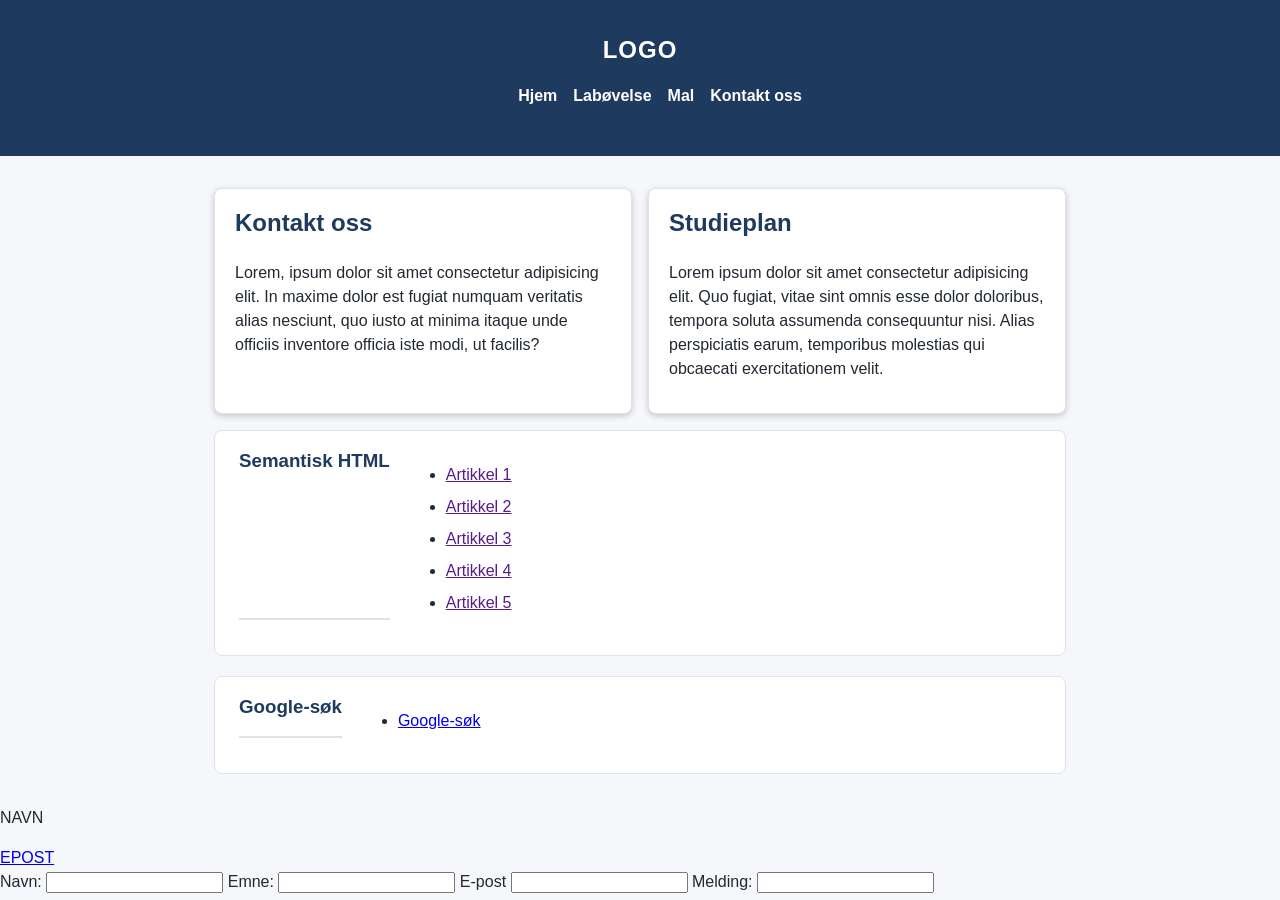
<file: Code-along/Uke 38 - CSS Flexbox/index.html>
<!doctype html>
<html lang="en">
	<head>
		<meta charset="UTF-8" />
		<meta name="viewport" content="width=device-width, initial-scale=1.0" />
		<title>Forside</title>
		<link rel="stylesheet" href="styles.css" />
	</head>
	<body>
		<header>
			<span>LOGO</span>
			<nav>
				<ul>
					<li><a href="index.html">Hjem</a></li>
					<li><a href="ovelse.html">Labøvelse</a></li>
					<li><a href="mal.html">Mal</a></li>
					<li><a href="#contact">Kontakt oss</a></li>
				</ul>
			</nav>
		</header>
		<main>
			<section class="hovedinnhold">
				<article>
					<h2>Kontakt oss</h2>
					<p>
						Lorem, ipsum dolor sit amet consectetur adipisicing elit. In maxime dolor est fugiat
						numquam veritatis alias nesciunt, quo iusto at minima itaque unde officiis inventore
						officia iste modi, ut facilis?
					</p>
				</article>
				<article>
					<h2>Studieplan</h2>
					<p>
						Lorem ipsum dolor sit amet consectetur adipisicing elit. Quo fugiat, vitae sint omnis
						esse dolor doloribus, tempora soluta assumenda consequuntur nisi. Alias perspiciatis
						earum, temporibus molestias qui obcaecati exercitationem velit.
					</p>
				</article>
			</section>
			<aside>
				<section>
					<h3>Semantisk HTML</h3>
					<ul>
						<li><a href="">Artikkel 1</a></li>
						<li><a href="">Artikkel 2</a></li>
						<li><a href="">Artikkel 3</a></li>
						<li><a href="">Artikkel 4</a></li>
						<li><a href="">Artikkel 5</a></li>
					</ul>
				</section>
				<section>
					<h3>Google-søk</h3>
					<ul>
						<li>
							<a
								href="https://www.google.com/search?q=semantisk+html&rlz=1C5GCEM_enNO1215NO1215&oq=semantisk+html&gs_lcrp=EgZjaHJvbWUyBggAEEUYOTIICAEQABgWGB4yCAgCEAAYFhgeMggIAxAAGBYYHjIHCAQQABjvBTIHCAUQABjvBTIHCAYQABjvBdIBCDQyMjJqMGo3qAIAsAIA&sourceid=chrome&source=chrome.ob&ie=UTF-8"
								>Google-søk</a
							>
						</li>
					</ul>
				</section>
			</aside>
		</main>
		<footer>
			<p>NAVN</p>
			<a href="mailto:thoraho@hiof.no">EPOST</a>
			<form id="contact" action="">
				<label for="name">Navn: </label>
				<input type="text" name="name" id="name" />
				<label for="subject">Emne: </label>
				<input type="text" name="subject" id="subject" />
				<label for="email">E-post</label>
				<input type="email" name="email" id="email" />
				<label for="message">Melding: </label>
				<input type="textarea" id="message" name="message" />
			</form>
		</footer>
	</body>
</html>
</file>
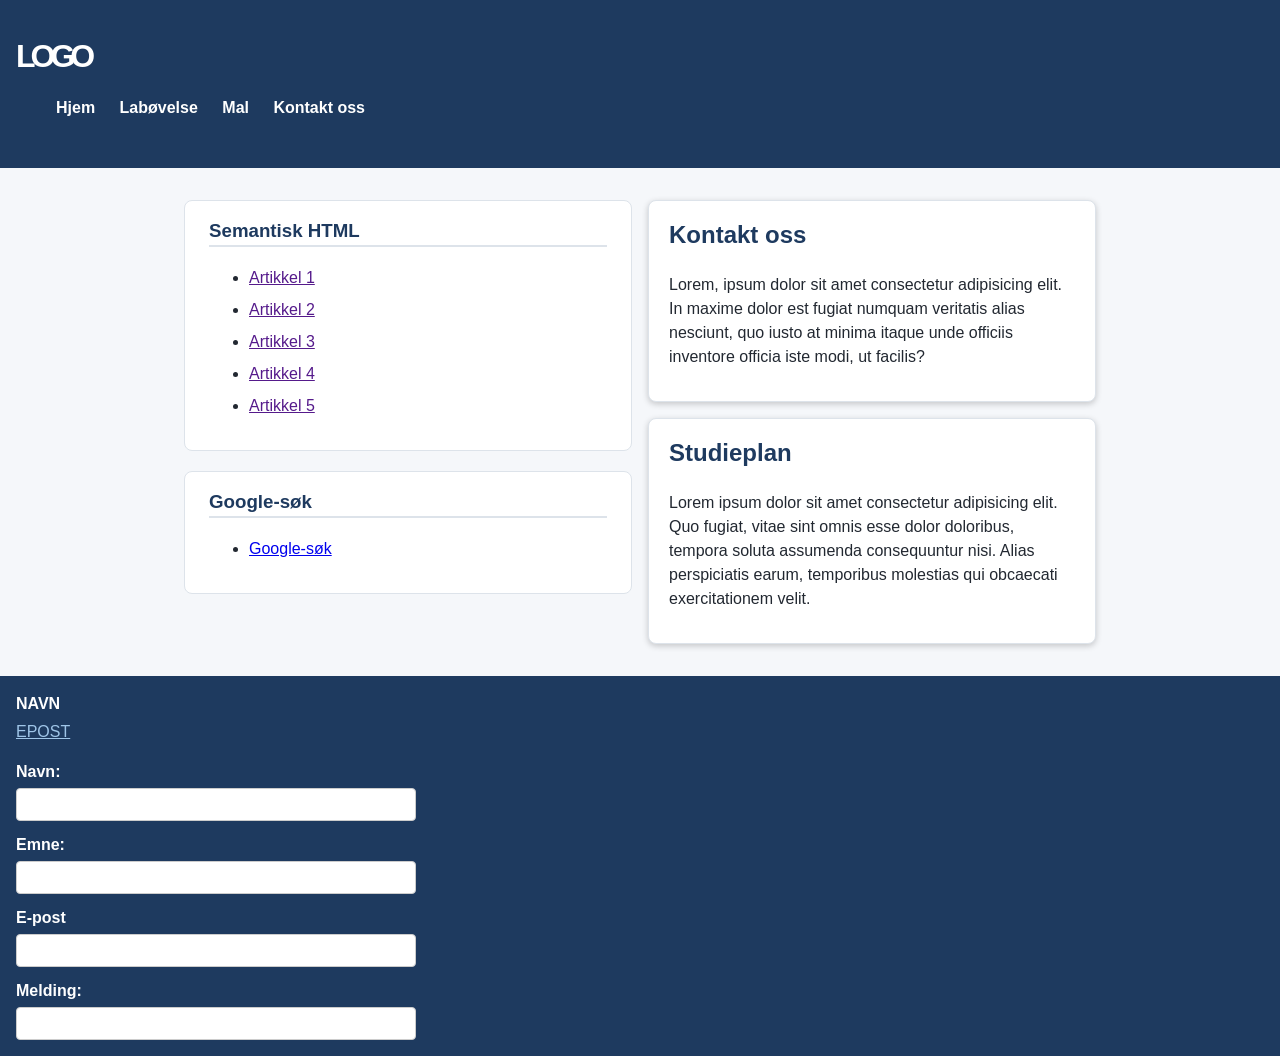
<file: Code-along/Uke 38 - CSS Grid/index.html>
<!doctype html>
<html lang="en">
	<head>
		<meta charset="UTF-8" />
		<meta name="viewport" content="width=device-width, initial-scale=1.0" />
		<title>Forside</title>
		<link rel="stylesheet" href="styles.css" />
	</head>
	<body>
		<header>
			<span>LOGO</span>
			<nav>
				<ul>
					<li><a href="index.html">Hjem</a></li>
					<li><a href="ovelse.html">Labøvelse</a></li>
					<li><a href="mal.html">Mal</a></li>
					<li><a href="#contact">Kontakt oss</a></li>
				</ul>
			</nav>
		</header>
		<main>
			<section class="hovedinnhold">
				<article>
					<h2>Kontakt oss</h2>
					<p>
						Lorem, ipsum dolor sit amet consectetur adipisicing elit. In maxime dolor est fugiat
						numquam veritatis alias nesciunt, quo iusto at minima itaque unde officiis inventore
						officia iste modi, ut facilis?
					</p>
				</article>
				<article>
					<h2>Studieplan</h2>
					<p>
						Lorem ipsum dolor sit amet consectetur adipisicing elit. Quo fugiat, vitae sint omnis
						esse dolor doloribus, tempora soluta assumenda consequuntur nisi. Alias perspiciatis
						earum, temporibus molestias qui obcaecati exercitationem velit.
					</p>
				</article>
			</section>
			<aside class="sidepanel">
				<section>
					<h3>Semantisk HTML</h3>
					<ul>
						<li><a href="">Artikkel 1</a></li>
						<li><a href="">Artikkel 2</a></li>
						<li><a href="">Artikkel 3</a></li>
						<li><a href="">Artikkel 4</a></li>
						<li><a href="">Artikkel 5</a></li>
					</ul>
				</section>
				<section>
					<h3>Google-søk</h3>
					<ul>
						<li>
							<a
								href="https://www.google.com/search?q=semantisk+html&rlz=1C5GCEM_enNO1215NO1215&oq=semantisk+html&gs_lcrp=EgZjaHJvbWUyBggAEEUYOTIICAEQABgWGB4yCAgCEAAYFhgeMggIAxAAGBYYHjIHCAQQABjvBTIHCAUQABjvBTIHCAYQABjvBdIBCDQyMjJqMGo3qAIAsAIA&sourceid=chrome&source=chrome.ob&ie=UTF-8"
								>Google-søk</a
							>
						</li>
					</ul>
				</section>
			</aside>
		</main>
		<footer>
			<p>NAVN</p>
			<a href="mailto:thoraho@hiof.no">EPOST</a>
			<form id="contact" action="">
				<label for="name">Navn: </label>
				<input type="text" name="name" id="name" />
				<label for="subject">Emne: </label>
				<input type="text" name="subject" id="subject" />
				<label for="email">E-post</label>
				<input type="email" name="email" id="email" />
				<label for="message">Melding: </label>
				<input type="textarea" id="message" name="message" />
			</form>
		</footer>
	</body>
</html>
</file>
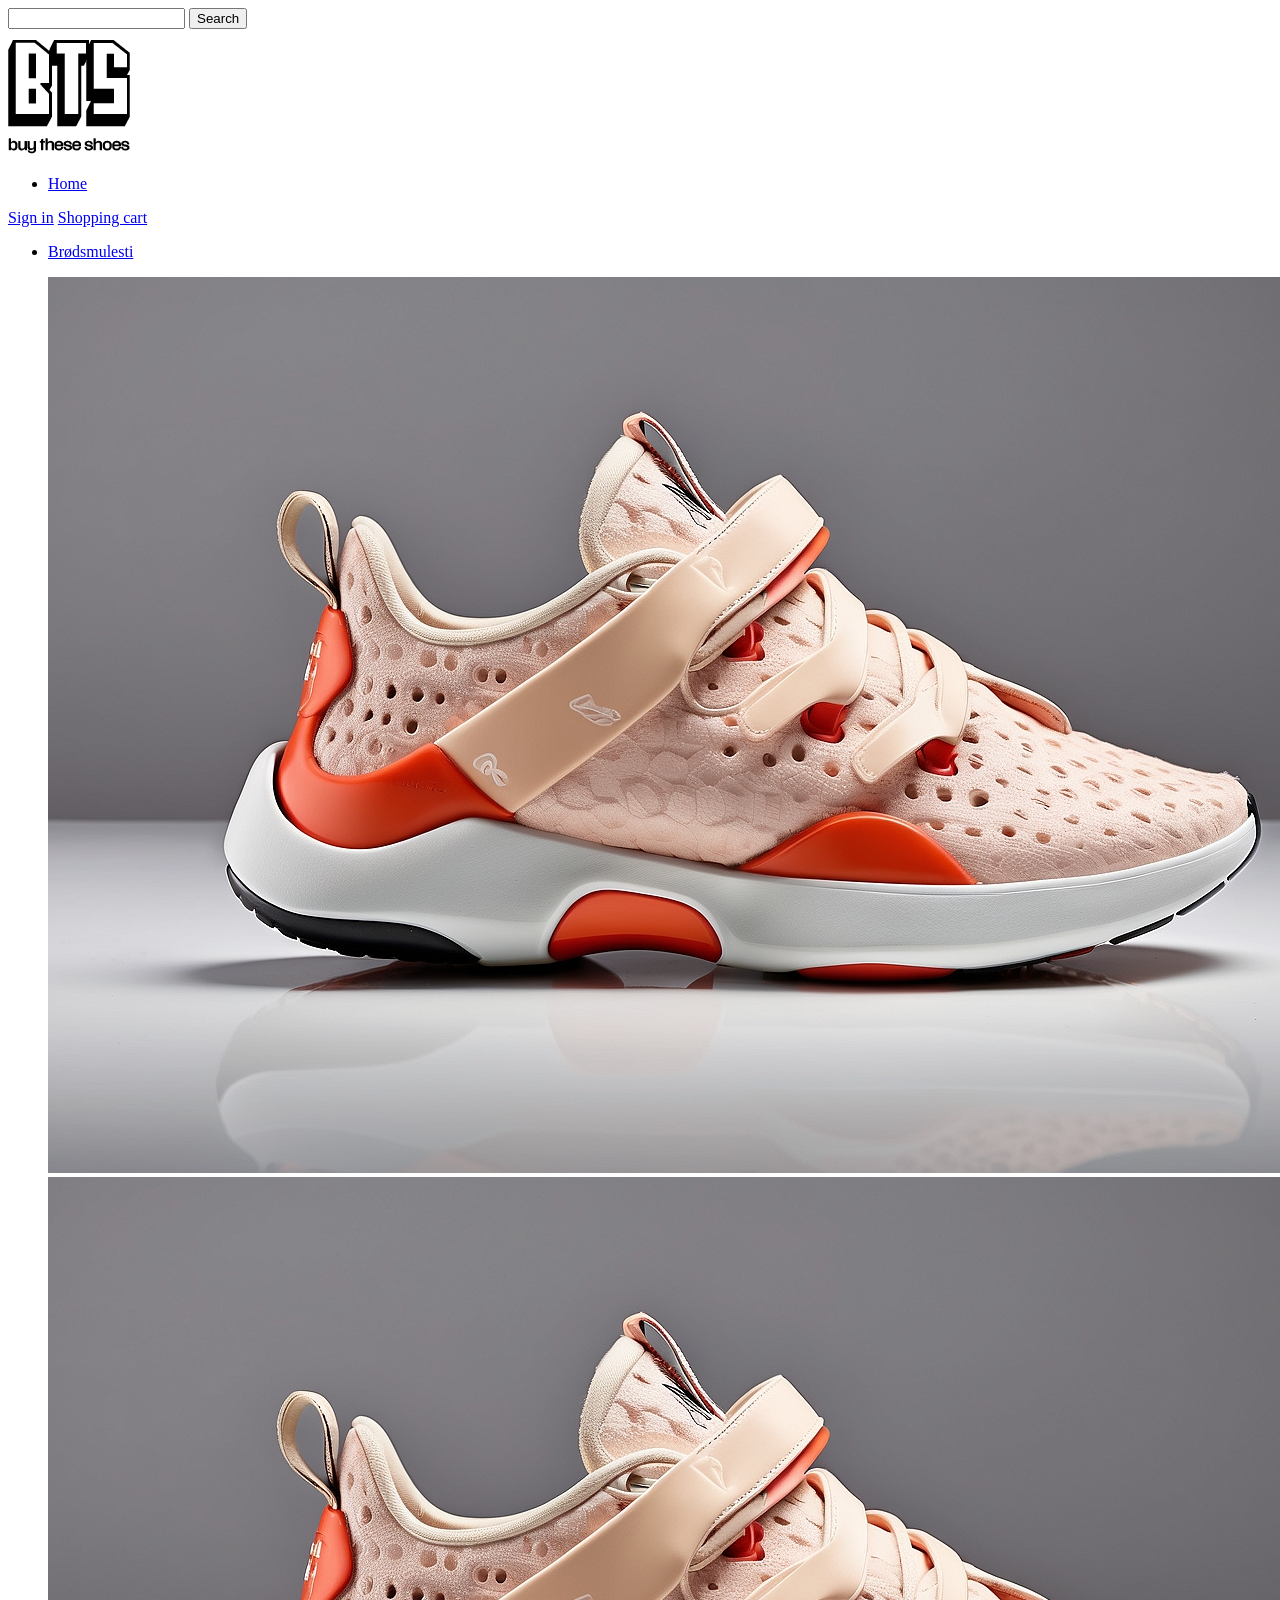
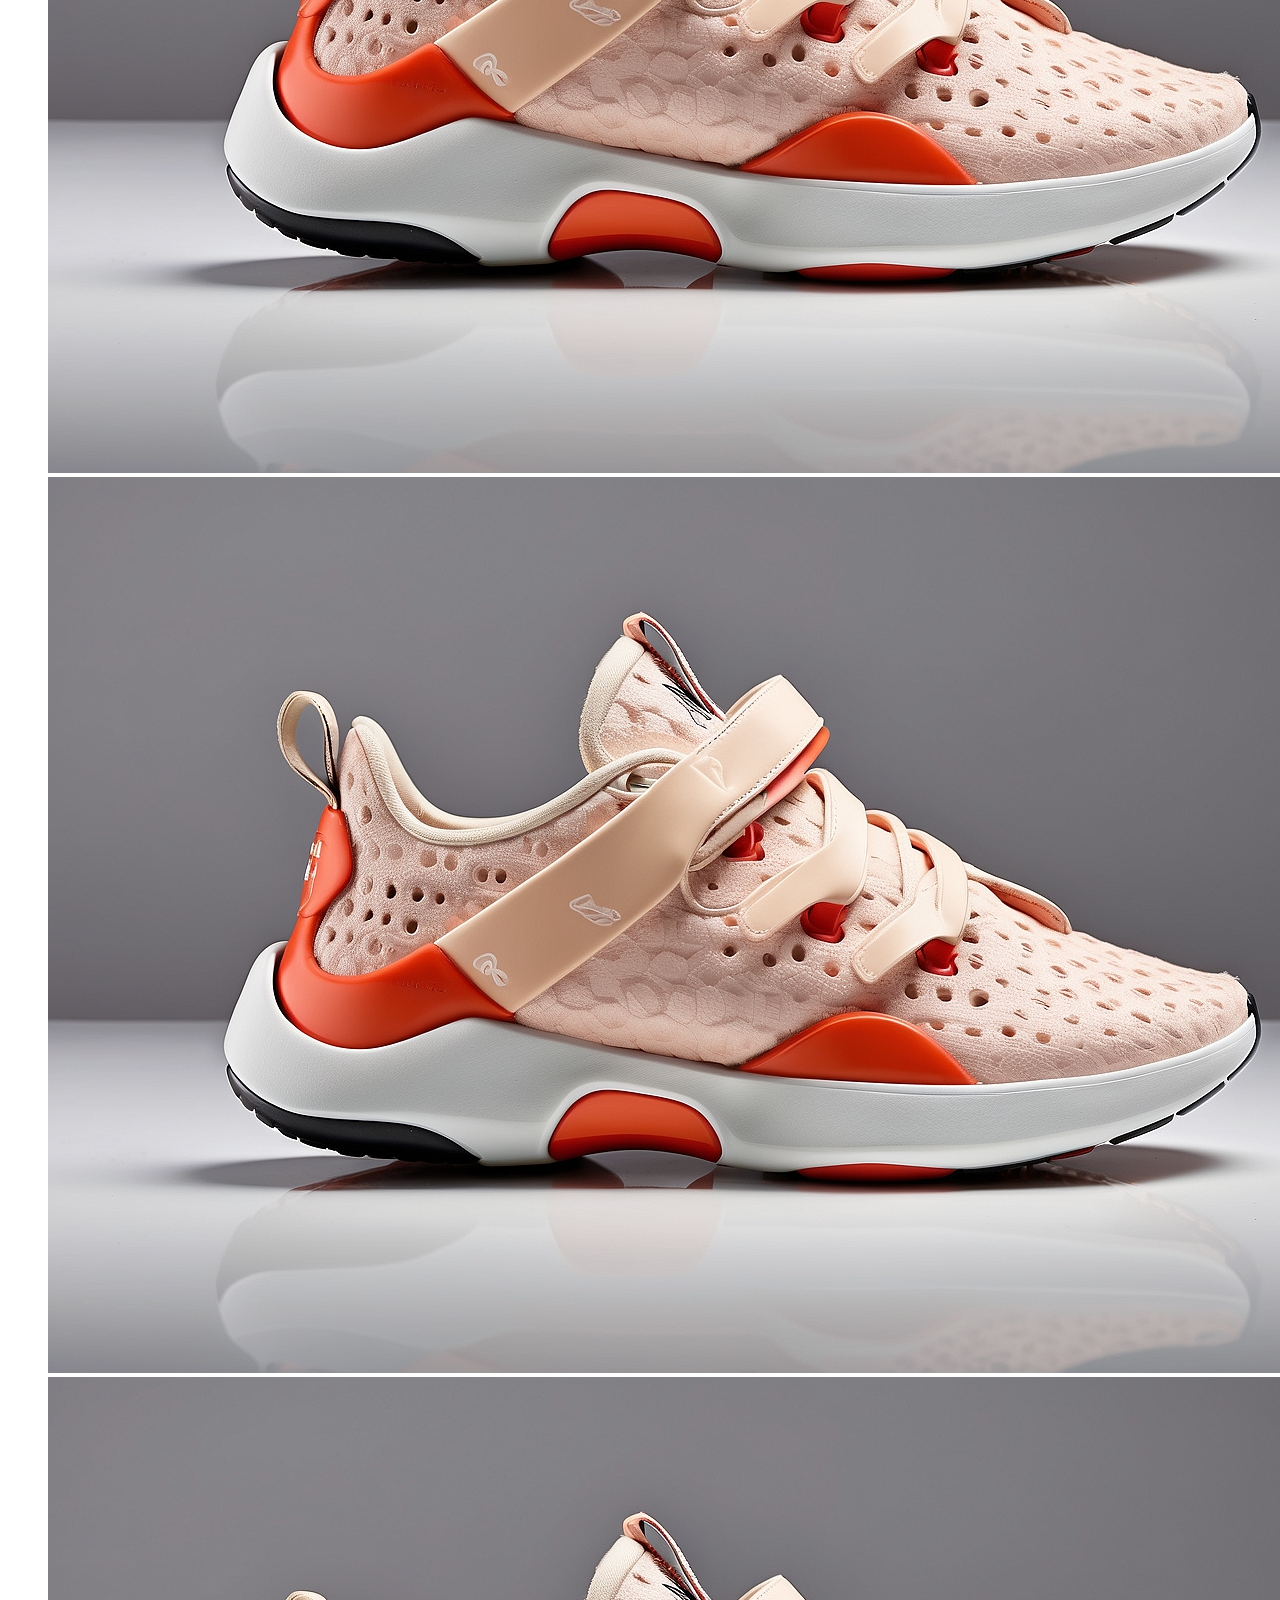
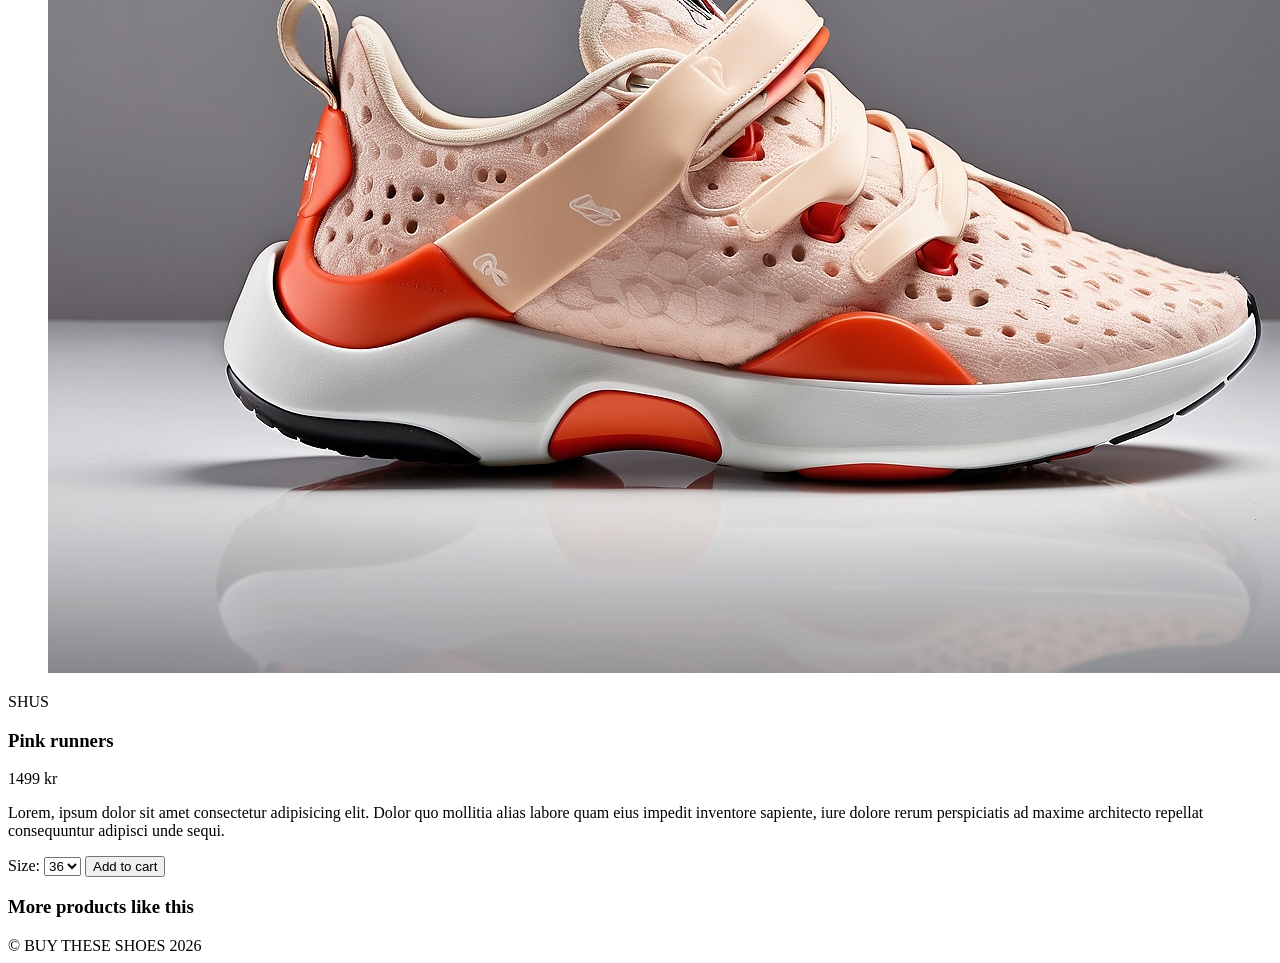
<file: Code-along/Uke 39 - CSS Grid, Flex og ikoner/index.html>
<!doctype html>
<html lang="en">
	<head>
		<meta charset="UTF-8" />
		<meta name="viewport" content="width=device-width, initial-scale=1.0" />
		<title>Produktside - Pink runners</title>
	</head>
	<body>
		<header>
			<form>
				<input type="search" />
				<button type="submit">Search</button>
			</form>
			<img src="img/logo.png" alt="logo for BTS" />
			<nav>
				<ul>
					<li><a href="#">Home</a></li>
				</ul>
			</nav>
			<section>
				<a href="#">Sign in</a>
				<a href="#">Shopping cart</a>
			</section>
		</header>
		<main>
			<!-- Breadcrumbs -->
			<nav id="breadcrumbs">
				<ul>
					<li><a href="#">Brødsmulesti</a></li>
				</ul>
			</nav>
			<!-- Bilde, overskrift, beskrivelse, pris og knapp for å legge til i handlekurv  -->
			<figure>
				<img src="img/pink-shoes.jpeg" alt="Pink runners" />
				<img src="img/pink-shoes.jpeg" alt="Pink runners" />
				<img src="img/pink-shoes.jpeg" alt="Pink runners" />
				<img src="img/pink-shoes.jpeg" alt="Pink runners" />
			</figure>

			<section>
				<span> SHUS </span>
				<h3>Pink runners</h3>
				<span>1499 kr</span>
				<p>
					Lorem, ipsum dolor sit amet consectetur adipisicing elit. Dolor quo mollitia alias labore
					quam eius impedit inventore sapiente, iure dolore rerum perspiciatis ad maxime architecto
					repellat consequuntur adipisci unde sequi.
				</p>
				<form>
					<label for="size">Size:</label>
					<select name="size" id="size">
						<option value="36">36</option>
						<option value="37">37</option>
						<option value="38">38</option>
						<option value="39">39</option>
						<option value="40">40</option>
					</select>
					<button>Add to cart</button>
				</form>
			</section>
			<aside>
				<h3>More products like this</h3>
			</aside>
		</main>
		<footer>&copy; BUY THESE SHOES 2026</footer>
	</body>
</html>
</file>
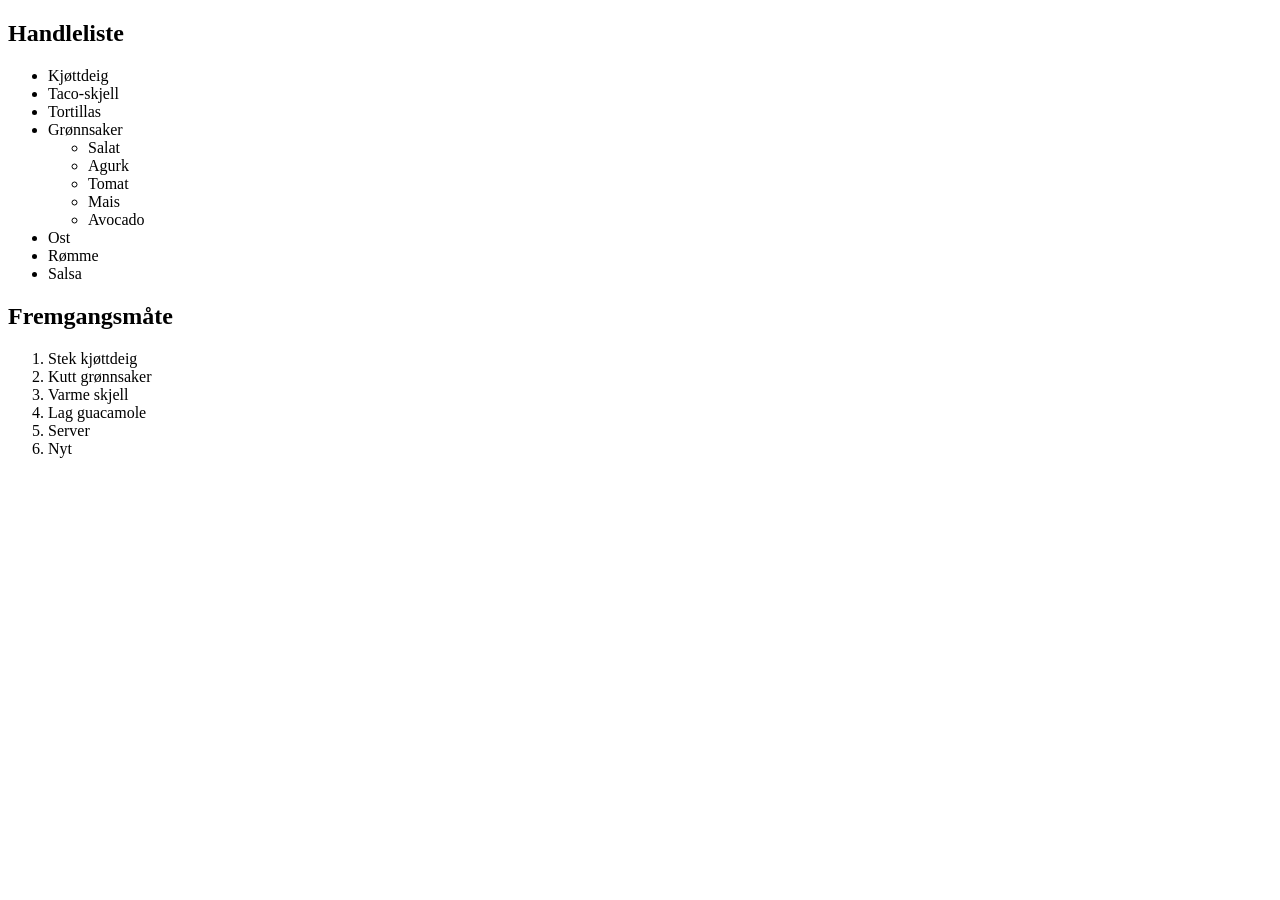
<file: forelesninger/3lister.html>
<!doctype html>
<html lang="en">
	<head>
		<meta charset="UTF-8" />
		<meta name="viewport" content="width=device-width, initial-scale=1.0" />
		<title>HTML-lister</title>
	</head>
	<body>
		<h2>Handleliste</h2>
		<ul>
			<li>Kjøttdeig</li>
			<li>Taco-skjell</li>
			<li>Tortillas</li>
			<li>
				Grønnsaker
				<ul>
					<li>Salat</li>
					<li>Agurk</li>
					<li>Tomat</li>
					<li>Mais</li>
					<li>Avocado</li>
				</ul>
			</li>
			<li>Ost</li>
			<li>Rømme</li>
			<li>Salsa</li>
		</ul>

		<h2>Fremgangsmåte</h2>
		<ol>
			<li>Stek kjøttdeig</li>
			<li>Kutt grønnsaker</li>
			<li>Varme skjell</li>
			<li>Lag guacamole</li>
			<li>Server</li>
			<li>Nyt</li>
		</ol>
	</body>
</html>
</file>
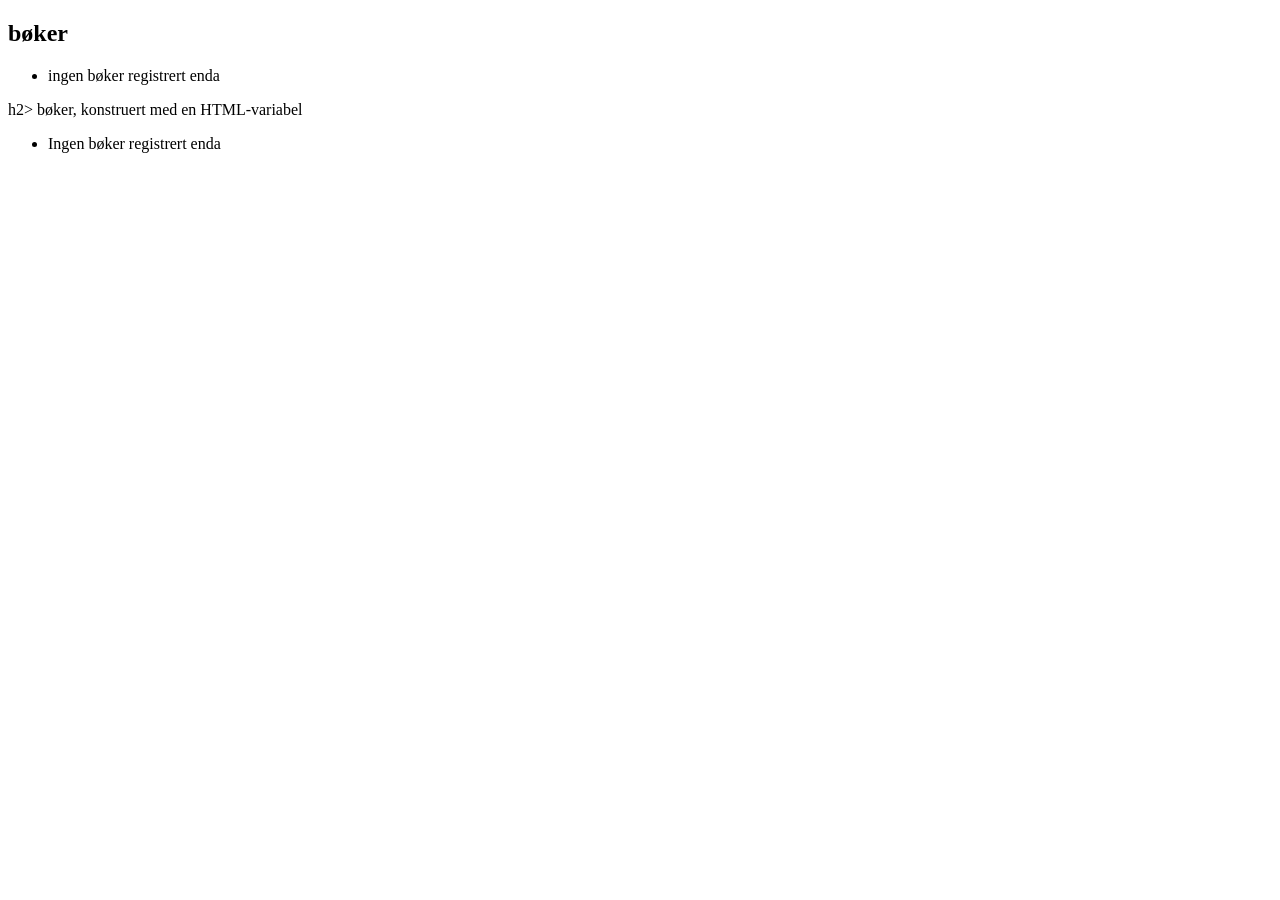
<file: oppgaver/array_map.html>
<!DOCTYPE html>
<html lang="en">
<head>
    <meta charset="UTF-8">
    <meta name="viewport" content="width=device-width, initial-scale=1.0">
    <title>Cheat sheet:Array.map()</title>
</head>
<body>

   <h2> bøker</h2>
   <ul id="books">
<li> ingen bøker registrert enda</li>

</ul>

h2> bøker, konstruert med en HTML-variabel</h2>
<ul id="booksHTML">
<li>Ingen bøker registrert enda</li>
</ul>
   
   <script> 
    const books = ["Fourth wings", "silver eyes","hary potter og de vises sten","harry potter og mysteriekammeret"]
books.sort()

//Vi bruker map, som lagrer hver tittel i book og legger denn etil listen med id books:

books.map(book=> { document.getElementById("books").innerHTML += "<li>" + book + "</li>" } )

//Vi bruker map for å bygge en HTML-streng i koden vår, som vi senere skriver ut:
let booksHTML = "" 
books.map (book=> { booksHTML += "<li>" + book "</li>" }) 
document.getElementById("booksHTML").innerHTML=booksHTML 



   </script> 
</body>
</html>
</file>
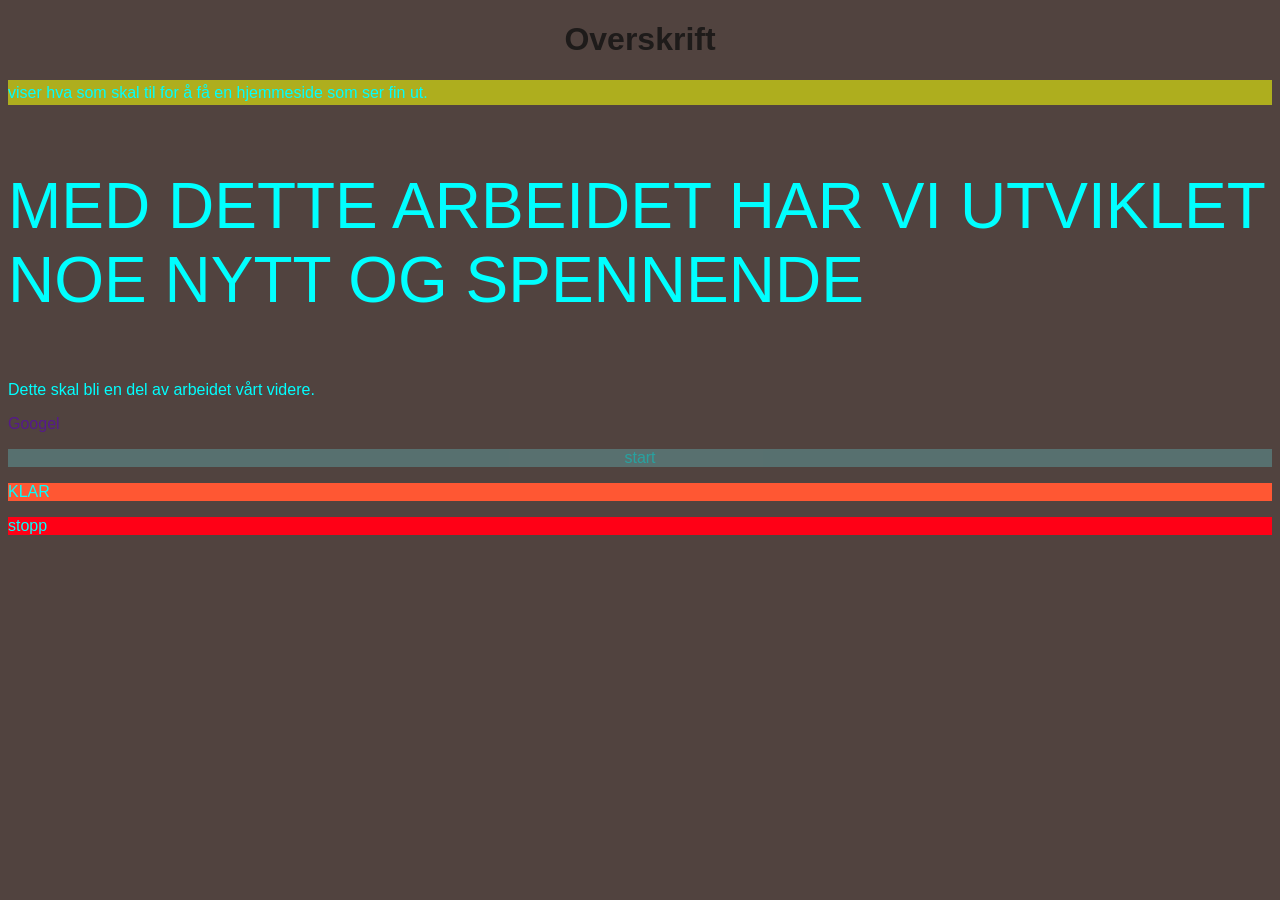
<file: oppgaver/visuelleregler.HTML>
<!DOCTYPE html>
<html lang="en">
<head>
    <meta charset="UTF-8">
    <meta name="viewport" content="width=device-width, initial-scale=1.0">
    <title>Labøvelse</title>
    <link rel="stylesheet" href="prove.css" type="text/css">
    
</head>
<body>
    
    </font-family>
    <h1>Overskrift</h1>

        <p id="line">  viser hva som skal til for å få en hjemmeside som ser fin ut.

        </p> 

        <p id="line2"> Med dette arbeidet har vi utviklet noe nytt og spennende
        </p> 

        <p id="line3"> Dette skal bli en del av arbeidet vårt videre.
        </p>

        <a href=""https://translate.google.no">Googel</a>

        <div class="box1">
            <p>start</p>
        </div>

        <div class="box2">
            <p>klar</p>
        </div>

        <div class="box3">
            <p>stopp</p>
        </div>
</body>
</html>
</file>
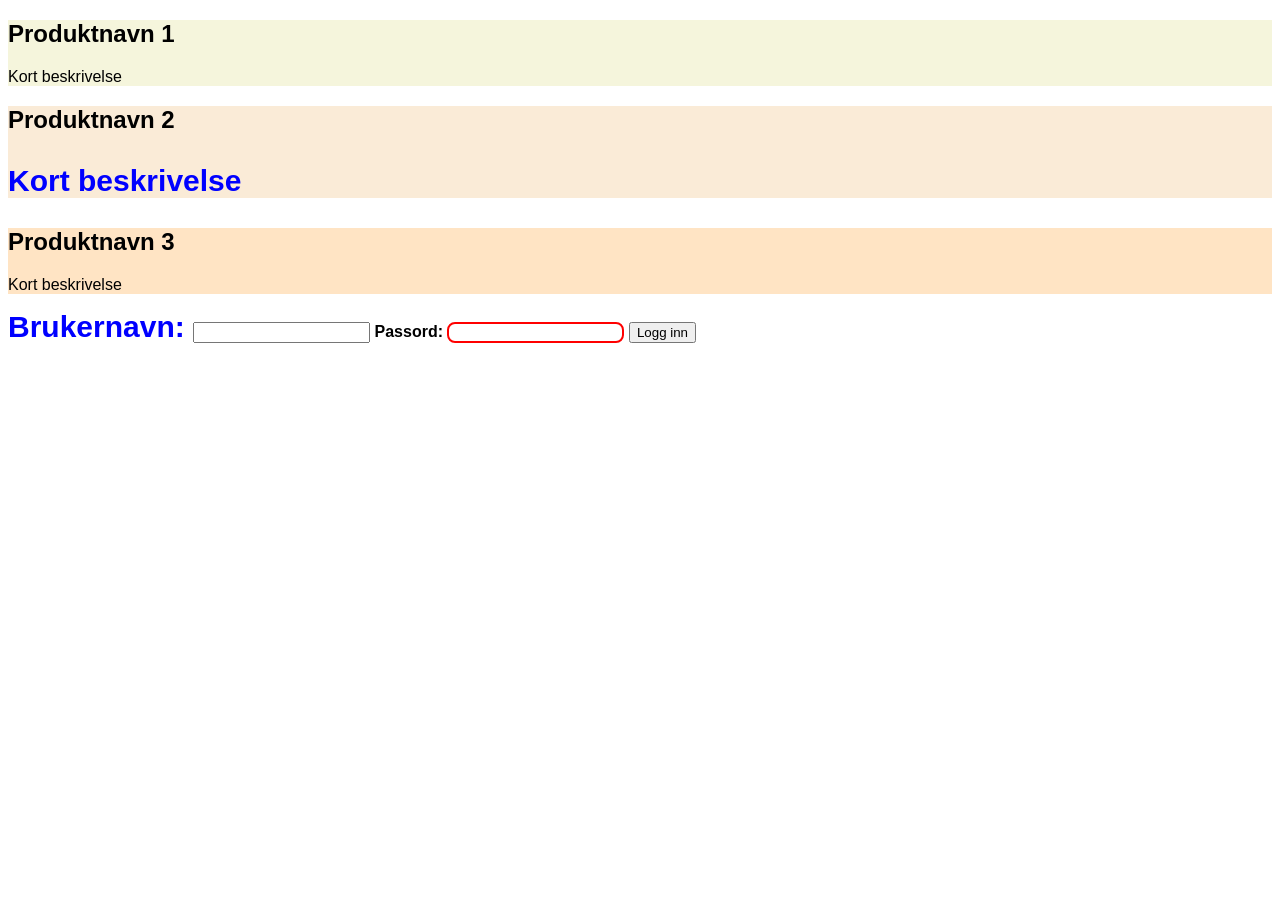
<file: forelesninger/CSS/6basic-css.html>
<!doctype html>
<html lang="en">
	<head>
		<meta charset="UTF-8" />
		<meta name="viewport" content="width=device-width, initial-scale=1.0" />
		<link rel="stylesheet" href="style.css" />
		<title>Basic CSS</title>
	</head>
	<body>
		<article>
			<h2>Produktnavn 1</h2>
			<p>Kort beskrivelse</p>
		</article>
		<article id="midt-artikkel">
			<h2>Produktnavn 2</h2>
			<p class="bigger-font">Kort beskrivelse</p>
		</article>
		<article class="siste-artikkel">
			<h2>Produktnavn 3</h2>
			<p>Kort beskrivelse</p>
		</article>

		<form action="">
			<label class="bigger-font" for="username">Brukernavn: </label>
			<input type="text" id="username" />
			<label for="password">Passord: </label>
			<input type="password" id="password" />
			<input type="submit" value="Logg inn" />
		</form>
	</body>
</html>
</file>
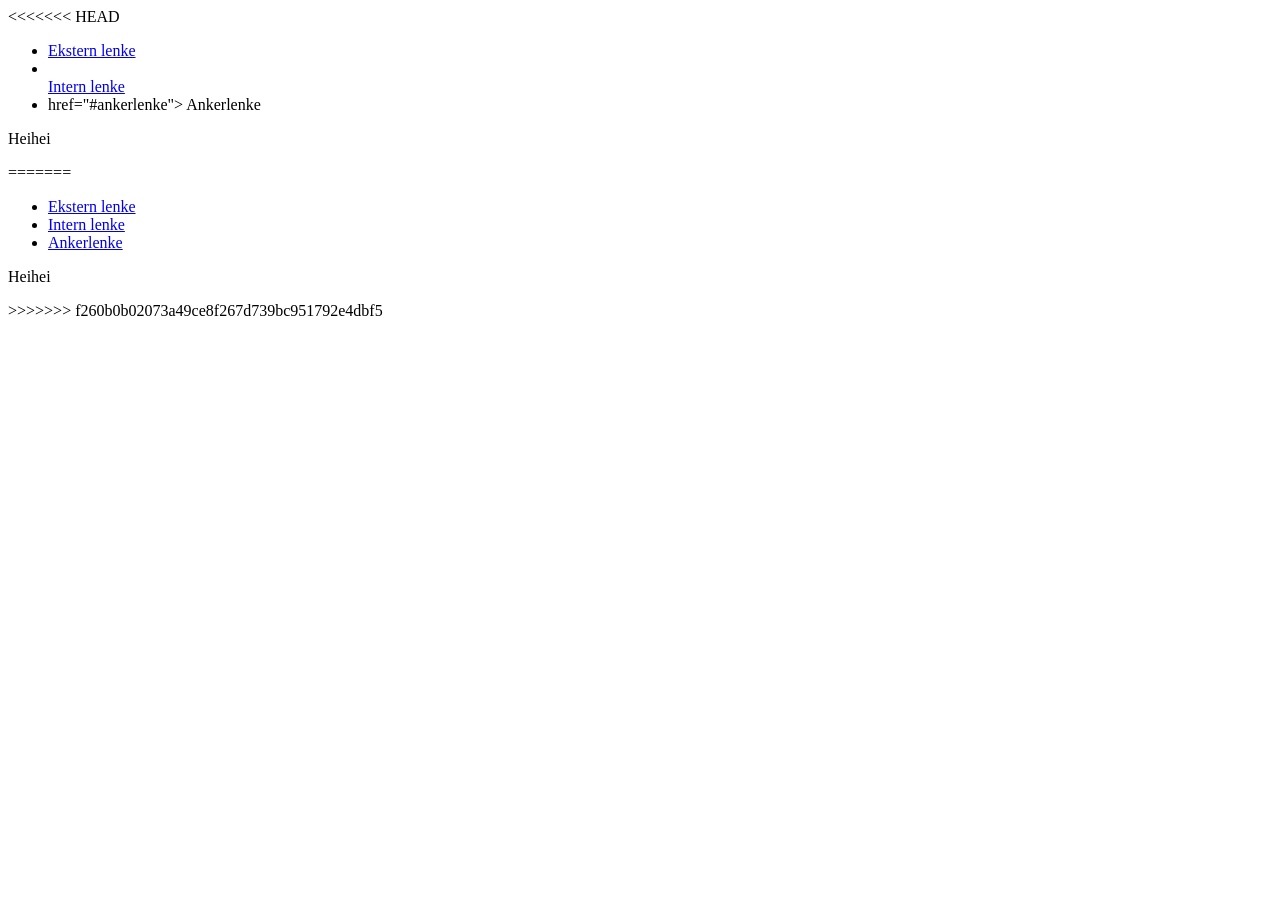
<file: forelesninger/HTML/5navigasjon.html>
<<<<<<< HEAD
<!DOCTYPE html>
<html lang="en">
<head>
    <meta charset="UTF-8">
    <meta name="viewport" content="width=device-width, initial-scale=1.0">
    <title>Navigasjon</title>
</head>
<body>
    <ul>
        <!-- ekstern lenke -->
         <li>
            <a href="https://www.google.com">Ekstern lenke</a>
         </li>
         
            <!-- Intern lenke-->
             <li></li>
<a href="../3lister.html">Intern lenke</a></li>
<!--Ankerlenke -->
<li><a>href="#ankerlenke"> Ankerlenke</a></li>

    </ul>

    <section id=""ankerlenke">
    <article>
        <p> Heihei</p>
 </article>
</section>
</body>
</html>
=======
<!doctype html>
<html lang="nb-NO">
	<head>
		<meta charset="UTF-8" />
		<meta name="viewport" content="width=device-width, initial-scale=1.0" />
		<title>Navigasjon</title>
	</head>
	<body>
		<nav>
			<ul>
				<!-- Ekstern lenke -->
				<li>
					<a href="https://www.google.com">Ekstern lenke</a>
				</li>
				<!-- Intern lenke -->
				<li>
					<a href="3lister.html">Intern lenke</a>
				</li>
				<!-- Ankerlenke -->
				<li>
					<a href="#ankerlenke">Ankerlenke</a>
				</li>
			</ul>
		</nav>

		<section id="ankerlenke">
			<article>
				<p>Heihei</p>
			</article>
		</section>
	</body>
</html>
>>>>>>> f260b0b02073a49ce8f267d739bc951792e4dbf5
</file>
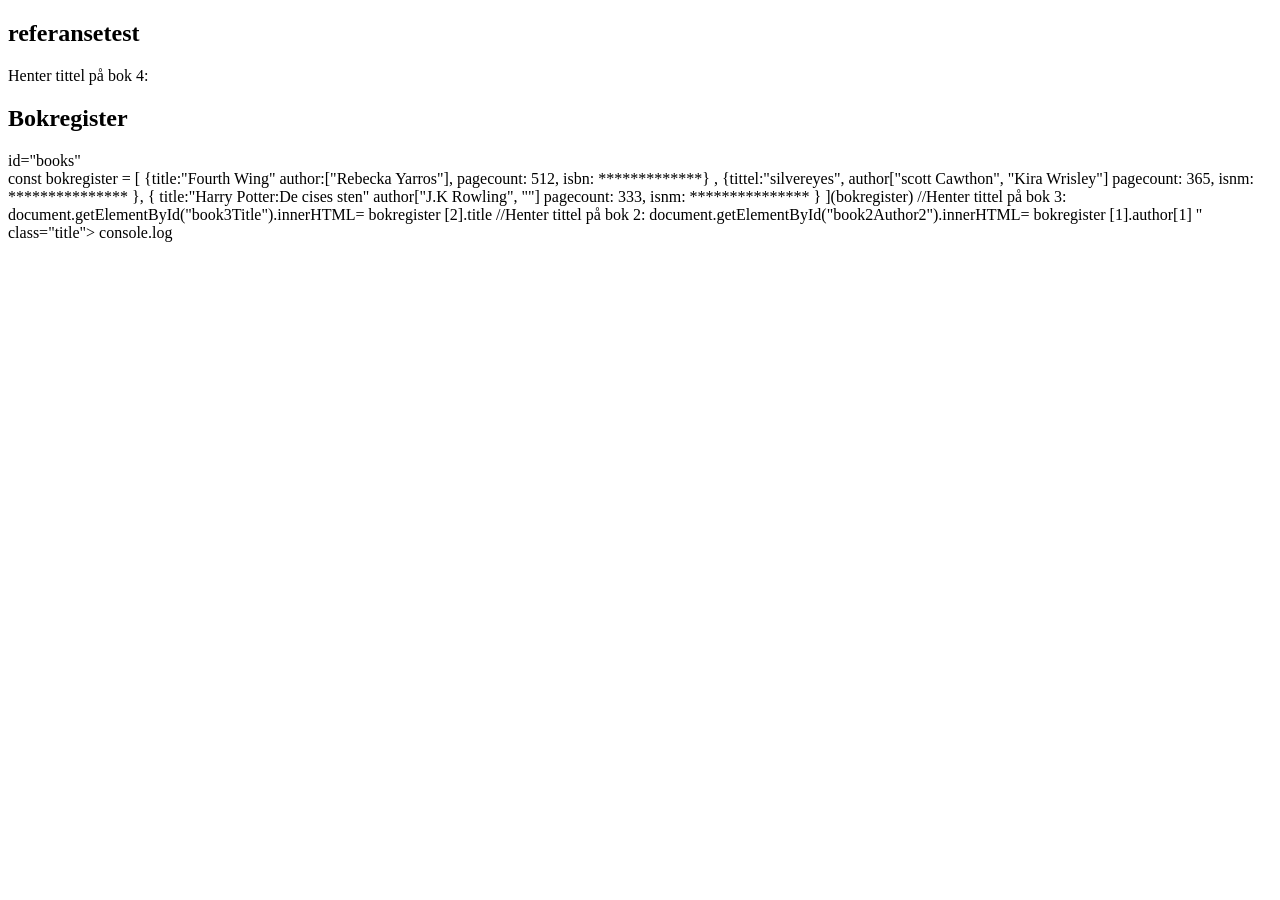
<file: oppgaver/Uke 37 - HTML/array_multidim_bokeksempel.html>
<!DOCTYPE html>
<html lang="en">
<head>
    <meta charset="UTF-8">
    <meta name="viewport" content="width=device-width, initial-scale=1.0">
    <title>array multidim bokeksempel</title>
</head>
<body>
    <h2> referansetest</h2>
    <p>Henter tittel på bok 4: <span id="book3Title"></span></p>

    <h2>Bokregister</h2>
    <Section>id="books"</Section>

    
    const bokregister = [ 
    {title:"Fourth Wing"
    author:["Rebecka Yarros"],  
    pagecount: 512,
    isbn: *************}
 ,
 {tittel:"silvereyes",
 author["scott Cawthon", "Kira Wrisley"]
 pagecount: 365,
 isnm: ***************
 },
 {
title:"Harry Potter:De cises sten"
author["J.K Rowling", ""]
 pagecount: 333,
 isnm: ***************

 } 
 ](bokregister)

 //Henter tittel på bok 3:
 document.getElementById("book3Title").innerHTML= bokregister [2].title

 //Henter tittel på bok 2:
 document.getElementById("book2Author2").innerHTML= bokregister [1].author[1]



 
 
 " class="title"></bokregister>

 console.log
    <script>

    </script>
    
</body>
</html>
</file>
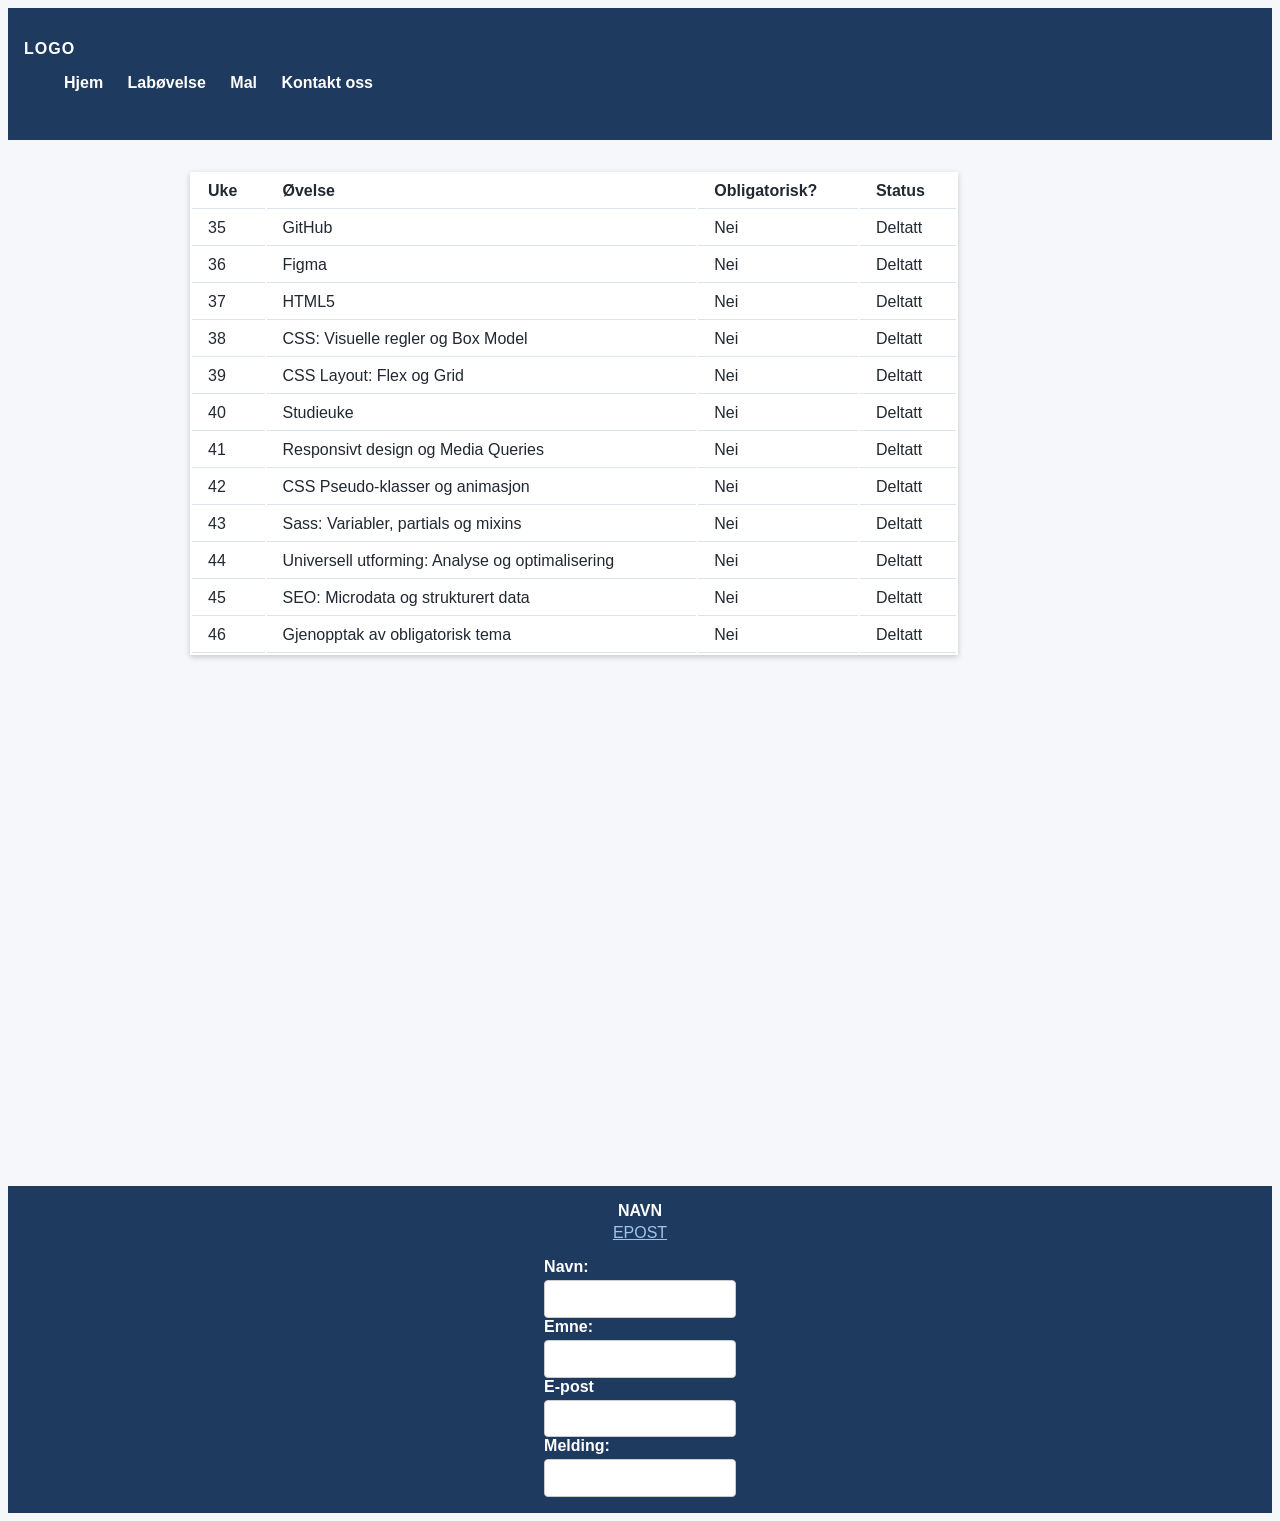
<file: oppgaver/Uke 37 - HTML/ovelse.html>
<!doctype html>
<html lang="en">
	<head>
		<meta charset="UTF-8" />
		<meta name="viewport" content="width=device-width, initial-scale=1.0" />
		<title>Labøvelser</title>
		<link rel="stylesheet" href="Styles.css" />
	</head>
	<body>
		<header>
			<span>LOGO</span>
			<nav>
				<ul>
					<li><a href="index.html">Hjem</a></li>
					<li><a href="ovelse.html">Labøvelse</a></li>
					<li><a href="mal.html">Mal</a></li>
					<li><a href="#contact">Kontakt oss</a></li>
				</ul>
			</nav>
		</header>
		<main>
			<table>
				<thead>
					<tr>
						<th>Uke</th>
						<th>Øvelse</th>
						<th>Obligatorisk?</th>
						<th>Status</th>
					</tr>
				</thead>
				<tbody>
					<tr>
						<td>35</td>
						<td>GitHub</td>
						<td>Nei</td>
						<td>Deltatt</td>
					</tr>
					<tr>
						<td>36</td>
						<td>Figma</td>
						<td>Nei</td>
						<td>Deltatt</td>
					</tr>
					<tr>
						<td>37</td>
						<td>HTML5</td>
						<td>Nei</td>
						<td>Deltatt</td>
					</tr>
					<tr>
						<td>38</td>
						<td>CSS: Visuelle regler og Box Model</td>
						<td>Nei</td>
						<td>Deltatt</td>
					</tr>
					<tr>
						<td>39</td>
						<td>CSS Layout: Flex og Grid</td>
						<td>Nei</td>
						<td>Deltatt</td>
					</tr>
					<tr>
						<td>40</td>
						<td>Studieuke</td>
						<td>Nei</td>
						<td>Deltatt</td>
					</tr>
					<tr>
						<td>41</td>
						<td>Responsivt design og Media Queries</td>
						<td>Nei</td>
						<td>Deltatt</td>
					</tr>
					<tr>
						<td>42</td>
						<td>CSS Pseudo-klasser og animasjon</td>
						<td>Nei</td>
						<td>Deltatt</td>
					</tr>
					<tr>
						<td>43</td>
						<td>Sass: Variabler, partials og mixins</td>
						<td>Nei</td>
						<td>Deltatt</td>
					</tr>
					<tr>
						<td>44</td>
						<td>Universell utforming: Analyse og optimalisering</td>
						<td>Nei</td>
						<td>Deltatt</td>
					</tr>
					<tr>
						<td>45</td>
						<td>SEO: Microdata og strukturert data</td>
						<td>Nei</td>
						<td>Deltatt</td>
					</tr>
					<tr>
						<td>46</td>
						<td>Gjenopptak av obligatorisk tema</td>
						<td>Nei</td>
						<td>Deltatt</td>
					</tr>
				</tbody>
			</table>
		</main>
		<footer>
			<p>NAVN</p>
			<a href="mailto:thoraho@hiof.no">EPOST</a>
			<form id="contact" action="">
				<label for="name">Navn: </label>
				<input type="text" name="name" id="name" />
				<label for="subject">Emne: </label>
				<input type="text" name="subject" id="subject" />
				<label for="email">E-post</label>
				<input type="email" name="email" id="email" />
				<label for="message">Melding: </label>
				<input type="textarea" id="message" name="message" />
			</form>
		</footer>
	</body>
</html>
</file>
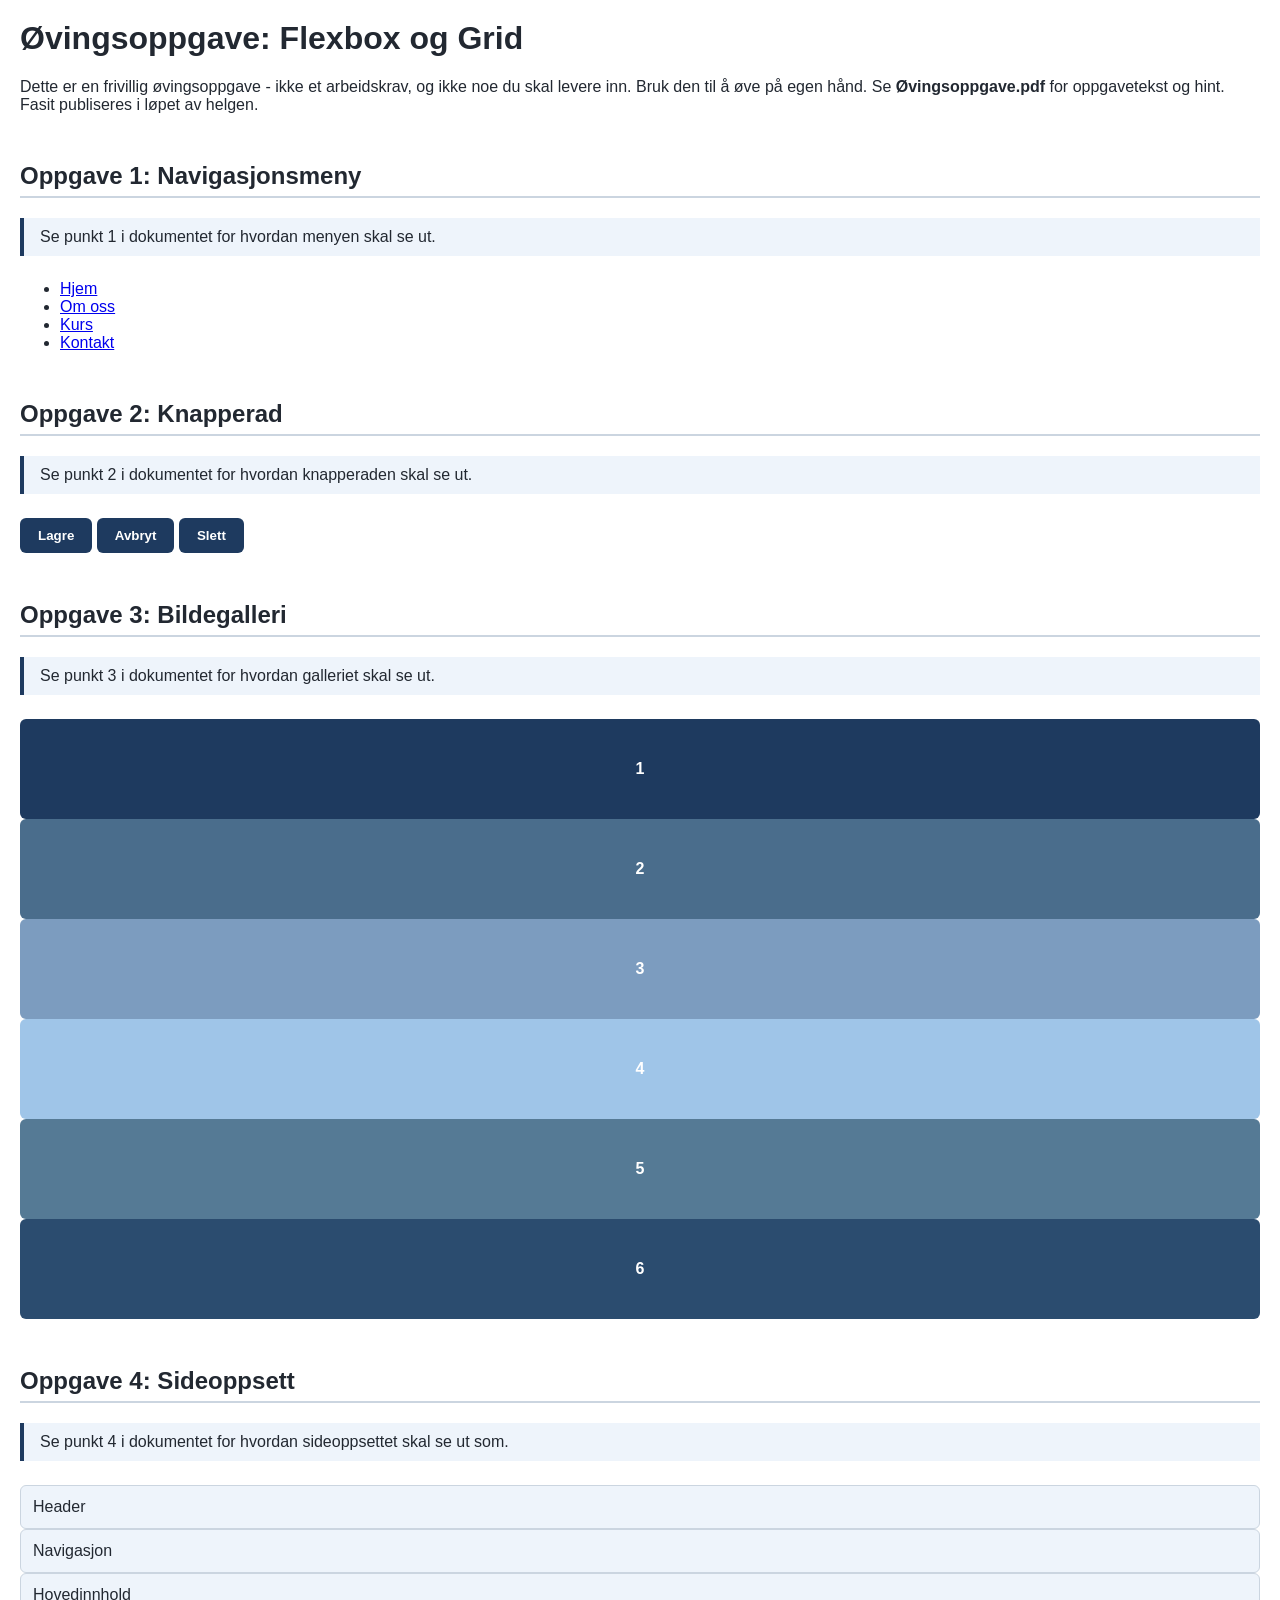
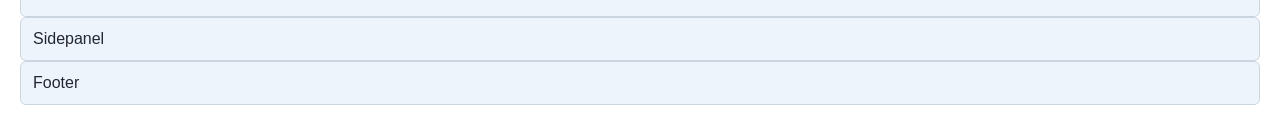
<file: oppgaver/Uke 38 - Flex & Grid/oppgave_flex&grid.html>
<!doctype html>
<html lang="no">
	<head>
		<meta charset="UTF-8" />
		<meta name="viewport" content="width=device-width, initial-scale=1.0" />
		<title>Øvingsoppgave: Flexbox og Grid</title>
		<link rel="stylesheet" href="styles.css" />
	</head>
	<body>
		<h1>Øvingsoppgave: Flexbox og Grid</h1>
		<p>
			Dette er en frivillig øvingsoppgave - ikke et arbeidskrav, og ikke noe du skal levere inn.
			Bruk den til å øve på egen hånd. Se <strong>Øvingsoppgave.pdf</strong> for oppgavetekst og
			hint. Fasit publiseres i løpet av helgen.
		</p>

		<h2>Oppgave 1: Navigasjonsmeny</h2>
		<p class="mal">Se punkt 1 i dokumentet for hvordan menyen skal se ut.</p>
		<nav class="meny">
			<ul>
				<li><a href="#">Hjem</a></li>
				<li><a href="#">Om oss</a></li>
				<li><a href="#">Kurs</a></li>
				<li><a href="#">Kontakt</a></li>
			</ul>
		</nav>

		<h2>Oppgave 2: Knapperad</h2>
		<p class="mal">Se punkt 2 i dokumentet for hvordan knapperaden skal se ut.</p>
		<div class="knapperad">
			<button class="knapp">Lagre</button>
			<button class="knapp">Avbryt</button>
			<button class="knapp">Slett</button>
		</div>

		<h2>Oppgave 3: Bildegalleri</h2>
		<p class="mal">Se punkt 3 i dokumentet for hvordan galleriet skal se ut.</p>
		<div class="galleri">
			<div class="bilde">1</div>
			<div class="bilde">2</div>
			<div class="bilde">3</div>
			<div class="bilde">4</div>
			<div class="bilde">5</div>
			<div class="bilde">6</div>
		</div>

		<h2>Oppgave 4: Sideoppsett</h2>
		<p class="mal">Se punkt 4 i dokumentet for hvordan sideoppsettet skal se ut som.</p>
		<div class="side-layout">
			<header>Header</header>
			<nav>Navigasjon</nav>
			<main>Hovedinnhold</main>
			<aside>Sidepanel</aside>
			<footer>Footer</footer>
		</div>
	</body>
</html>
</file>
<file: Code-along/Uke 38 - CSS Flexbox/styles.css>
/* Globale stilregler */

* {
	box-sizing: border-box;
}

body {
	margin: 0;
	font-family: "Segoe UI", Arial, sans-serif;
	background-color: #f5f7fa;
	color: #222831;
	line-height: 1.5;
}

/* Header og navigasjon */

header {
	background-color: #1e3a5f;
	padding: 2rem 1rem;
	color: #ffffff;
	


	display: flex;
	flex-direction: column;
	justify-content: space-between;
	align-items: baseline;

	display: flex;
	justify-content: space-between;
	align-items: center;

	span {
		font-size: 1.5rem;
		font-weight: bold;
		letter-spacing: 1px;
	}

	nav {
		
		
		ul {
			list-style: none;
			display: flex;
			gap: 1rem;
			li {
				a {
					color: #ffffff;
					text-decoration: none;
					font-weight: bold;
					&:hover {
						text-decoration: underline;
					}
				}
			}
		}
	}
}

/* Hovedinnhold */

main {
	max-width: 900px;
	margin: 32px auto;
	padding: 0 1.5rem;

	section{ 
		display:flex; 
		flex-wrap:wrap;
		gap: 1rem;
		margin-bottom: 1rem;

	.hovedinnhold {
		display: flex;
		flex-wrap: wrap;
		gap: 1rem;
		margin-bottom: 1rem;
	}
}

article {
	flex-grow: 1;
	flex-shrink: 1;
	flex-basis: 250px; 
	flex-basis: 250px;

	background-color: #ffffff;
	border: 1px #dde3ea solid;
	border-radius: 0.5rem;
	
	padding: 1rem 20px;
	box-shadow: 0 2px 6px rgba(0, 0, 0, 0.2);

	h2 {
		margin-top: 0;
		color: #1e3a5f;
	}
}

aside {
	section {
		background-color: #ffffff;
		border: 1px solid #dde3ea;
		border-radius: 0.5rem;
		padding: 1rem 1.5rem;
		margin-bottom: 20px;
	}

	h3 {
		margin-top: 0;
		color: #1e3a5f;
		border-bottom: 2px solid #dde3ea;
	}

	li {
		margin-bottom: 0.5rem;
	}
}

/* Footer og kontaktskjema */

footer {
	background-color: #1e3a5f;
	color: #ffffff;
	padding: 1rem;
	margin-top: 2rem;

	display: flex;
	flex-direction: column;
	align-items: center;

	p {
		margin: 0 0 4px;
		font-weight: bold;
	}

	a {
		color: #9fc5e8;
	}

	form {
		margin-top: 1rem;
		max-width: 400px;
	}

	label {
		display: block;
		margin-top: 12px;
		font-weight: bold;
	}

	input {
		width: 100%;
		padding: 0.5rem;
		margin-top: 4px;
		border: 1px solid #ccc;
		border-radius: 4px;
		background-color: #ffffff;
	}
}

/* Tabell */

table {
	width: 100%;
	background-color: #ffffff;
	box-shadow: 0 2px 6px rgba(0, 0, 0, 0.2);
}

th,
td {
	padding: 0.5rem 1rem;
	text-align: left;
	border-bottom: 1px solid #dde3ea;
}

tbody tr:nth-child(even) {
	background-color: #f5f7fa;
}
</file>
<file: Code-along/Uke 38 - CSS Grid/styles.css>
/* Globale stilregler */

* {
	box-sizing: border-box;
}

body {
	margin: 0;
	font-family: "Segoe UI", Arial, sans-serif;
	background-color: #f5f7fa;
	color: #222831;
	line-height: 1.5;
}

/* Header og navigasjon */

header {
	background-color: #1e3a5f;
	padding: 2rem 1rem;
	color: #ffffff;

	span {
		font-size: 2rem;
		font-weight: bold;
		letter-spacing: -5px;
	}

	nav {
		ul {
			list-style: none;
			li {
				display: inline-block;
				margin-right: 20px;
				a {
					color: #ffffff;
					text-decoration: none;
					font-weight: bold;
					&:hover {
						text-decoration: underline;
					}
				}
			}
		}
	}
}

/* Hovedinnhold */

main {
	max-width: 75vw;
	margin: 32px auto;
	padding: 0 1.5rem;

	&:not(:has(table)) {
		display: grid;
		grid-template-columns: 1fr 1fr;
		grid-template-areas: " sidepanel hovedinnhold";
		gap: 1rem;
		align-items: start;
	}

	.hovedinnhold {
		/* grid-column-start: 1;
		grid-column-end: 2; */

		/* Shorthand */

		/* grid-column: 2/3; */

		grid-area: hovedinnhold;

		display: grid;
		grid-template-columns: repeat(auto-fit, minmax(220px, 1fr));
		gap: 1rem;
	}

	.sidepanel {
		/* grid-column-start: 2;
		grid-column-end: 3; */
		grid-area: sidepanel;
	}
}

article {
	background-color: #ffffff;
	border: 1px #dde3ea solid;
	border-radius: 0.5rem;
	padding: 1rem 20px;
	box-shadow: 0 2px 6px rgba(0, 0, 0, 0.2);

	h2 {
		margin-top: 0;
		color: #1e3a5f;
	}
}

aside {
	section {
		background-color: #ffffff;
		border: 1px solid #dde3ea;
		border-radius: 0.5rem;
		padding: 1rem 1.5rem;
		margin-bottom: 20px;
	}

	h3 {
		margin-top: 0;
		color: #1e3a5f;
		border-bottom: 2px solid #dde3ea;
	}

	li {
		margin-bottom: 0.5rem;
	}
}

/* Footer og kontaktskjema */

footer {
	background-color: #1e3a5f;
	color: #ffffff;
	padding: 1rem;
	margin-top: 2rem;

	p {
		margin: 0 0 4px;
		font-weight: bold;
	}

	a {
		color: #9fc5e8;
	}

	form {
		margin-top: 1rem;
		max-width: 400px;
	}

	label {
		display: block;
		margin-top: 12px;
		font-weight: bold;
	}

	input {
		width: 100%;
		padding: 0.5rem;
		margin-top: 4px;
		border: 1px solid #ccc;
		border-radius: 4px;
		background-color: #ffffff;
	}
}

/* Tabell */

table {
	width: 100%;
	background-color: #ffffff;
	box-shadow: 0 2px 6px rgba(0, 0, 0, 0.2);

	th,
	td {
		padding: 0.5rem 1rem;
		text-align: left;
		border-bottom: 1px solid #dde3ea;
	}

	tbody tr:nth-child(even) {
		background-color: #f5f7fa;
	}
}
</file>
<file: oppgaver/prove.css>
*/prøve på globale stilregler*/




*{ box-sizing: border-box;}


body { 
    
    font-family:'Gill Sans',Arial, sans-serif;
    background-color: #51433f;
    color: aqua;
}

a {
    text-decoration: none;
}


.box1 {
    background-color:cadetblue;
    opacity: .5;
    background-image:url("https://picsum.photos/200/300"); 
    background-size: contain;
    text-align: center; 
   
}



.box2 {
    background-color: #FF5733;
    text-transform: uppercase;
}

.box3 {
    background-color: rgb( 255,0,22);
    
}

h1 {
    color: hsl(15, 7%, 11%);
    font-size: 32px;
    font-weight:bold;
    text-align: center;
}

#line2 { 
    font-size: 4rem;
    text-transform: uppercase;
}

#line {
    line-height: 1.6;
    background-color: rgb(174, 174, 30); 
} 

#line3 {
    
    background-size:cover;
    text-decorationk:none;
}
</file>
<file: forelesninger/CSS/style.css>
/* Select all */

* {
	font-family: sans-serif;
}

/* Type selektor */

p {
	font-size: 16px;
}

label {
	font-weight: bold;
}

/* Pseudo-klasse */

article:first-child {
	background-color: beige;
}

/* ID-selektor */

#midt-artikkel {
	background-color: antiquewhite;
}

/* Klasse-selektor */

.siste-artikkel {
	background-color: bisque;
}

/* Attributt-selektor */

input[type='password'] {
	border: 2px red solid;
	border-radius: 8px;
}

.bigger-font {
	font-size: 30px;
	font-weight: bold;
	color: blue;
}
</file>
<file: oppgaver/Uke 37 - HTML/Styles.css>
/*Globale stilregler*/



*{
    box-sizing:border-box;
}

body {
    font-family:'Segoe UI', Arial, sans-serif;
    background-color:#f5f7fa; 
    color:#222831;
}
/*Header og navigasjon */

header {background-color: #1e3a5f;
padding:  2rem 1rem;
color: #ffffff; 
}

 span {
    font-size: 1,5rem;
    font-weight: bold;
    letter-spacing: 1px;
}

nav{
    ul{
        list-style: none;
    li{
        display: inline-block;
        margin-right: 20px;
        a{
            color:#ffffff;
            text-decoration: none;
            font-weight: bold;
            &:hover { 
                text-decoration: underline;
            }
        }
    }



}
}

/* Hovedinnhold*/

main { 
    max-width: 900px;
    margin: 32px auto;
    padding: 0 1,5rem;

    display:grid;
    grid-template-colums:2fr 1fr; 
    grid-template-areas: ' sidepanel hovedinnhold';
    grid-template-rows:1fr 1fr;
    gap:1rem;
    align-items: start;
    grid-auto-flow: column;}



    .hovedinnhold
    {display: flex;



    grid-column-start: 2;
    grid-column-end: 3 ;

    /*Shorthand*/
    /*grid-column: 2/3;*/
    /* grid-area:'hovedinnhold'*/

display:grid; 
grid-template-colums: repeat(auto-fit, minmax(220px, 1fr));
gap: 1rem;

}

    .sidepanel
grid-column-start: 1;
    grid-column-end: 2 ;
    {/*grid-area:'sidepanel'*/}

    section{ 
        grid-area: 'innhold'; 
    }

    aside {
        grid-area: 'sidepanel';
    }

}

article { 
    margin-right: 20px;
    background-color: #ffffff ;
    border: 1px #dde3ea solid;
    border-radius: 0.5rem;
    margin-bottom: 1rem; 
    padding: 1rem 20px;
    box-shadow:0 2px 6px rgba(0,0,0,0.06);

 h2 {
    margin-top:0;
    color: #1e3a5f;}

}
aside{ 
    section{ 
        background-color: #ffffff;
        border:hsl(from color h s l);
        border-radius:.5rem;
        padding: 1rem 1.5rem;
        margin-bottom:20px;
    }

    li{ margin-bottom: 0.5 rem;
    }
    h3{
        margin-top:0;
        color: #1e3a5f;
        border-bottom: 2px solid #dde3ea; 

    }
}

/*Footer og kontaktskjema*/

footer {
    background-color: #1e3a5f;
    color:#ffffff;
    padding:1rem; 
    margin-top: 2rem;
    display:flex;
    flex-direction: column;
    align-items: center;
    
     p {
    margin: 0 0 4px;
    font-weight: bold;
}

a{
    color:#9fc5e8;
}
form{ 
    margin-top: 1rem;
    max-width: 400px;

}

label {
    display: block; 
    margin-top: px;
    font-weight: bold;
}

input{
    width: 100%;
    padding:.65rem;
    margin-top: 4px;
    border:1px solid#ccc;
    border-radius:4px;
    background-color: #ffffff;


}
}

/*Tabell*/

table {
    width: 100%;
    background-color: #ffffff;
    box-shadow:0 2px 6px rgba(0,0,0,0.2);
}

th,td {
padding: .5rem 1rem;
text-align: left;
border-bottom: 1px solid #dde3ea;
}

tbody tr :nth-child (even) {
    background-color: #f5f7fa;
}
</file>
<file: oppgaver/Uke 38 - Flex & Grid/styles.css>
/* Grunnstiler - ikke rør disse, de er bare for å gjøre boksene synlige */
body {
	font-family: Arial, Helvetica, sans-serif;
	margin: 0;
	padding: 20px;
	color: #222831;
}
h1 {
	margin-top: 0;
}
h2 {
	border-bottom: 2px solid #cbd5e0;
	padding-bottom: 6px;
	margin-top: 3rem;
}
p.mal {
	background: #eef4fb;
	border-left: 4px solid #1e3a5f;
	padding: 10px 16px;
	margin: 0.5rem 0 1.5rem;
}
.knapp {
	padding: 10px 18px;
	border: none;
	border-radius: 6px;
	background-color: #1e3a5f;
	color: #ffffff;
	font-weight: bold;
	cursor: pointer;
}
.bilde {
	height: 100px;
	border-radius: 6px;
	display: flex;
	align-items: center;
	justify-content: center;
	color: #ffffff;
	font-weight: bold;
}
.bilde:nth-child(1) {
	background-color: #1e3a5f;
}
.bilde:nth-child(2) {
	background-color: #4a6d8c;
}
.bilde:nth-child(3) {
	background-color: #7c9cbf;
}
.bilde:nth-child(4) {
	background-color: #9fc5e8;
}
.bilde:nth-child(5) {
	background-color: #557a95;
}
.bilde:nth-child(6) {
	background-color: #2b4c6f;
}

.side-layout > * {
	background-color: #eef4fb;
	border: 1px solid #cbd5e0;
	border-radius: 6px;
	padding: 12px;
}

/* --------------------------------------------------------
Skriv CSS-en din for hver oppgave HER, under riktig
overskrift. Du trenger ikke røre HTML-en.
 -------------------------------------------------------- */
/* Oppgave 1: Navigasjonsmeny (Flexbox) */

/* Oppgave 2: Knapperad (Flexbox) */

/* Oppgave 3: Bildegalleri (Grid) */

/* Oppgave 4: Sideoppsett (Grid) */
</file>
